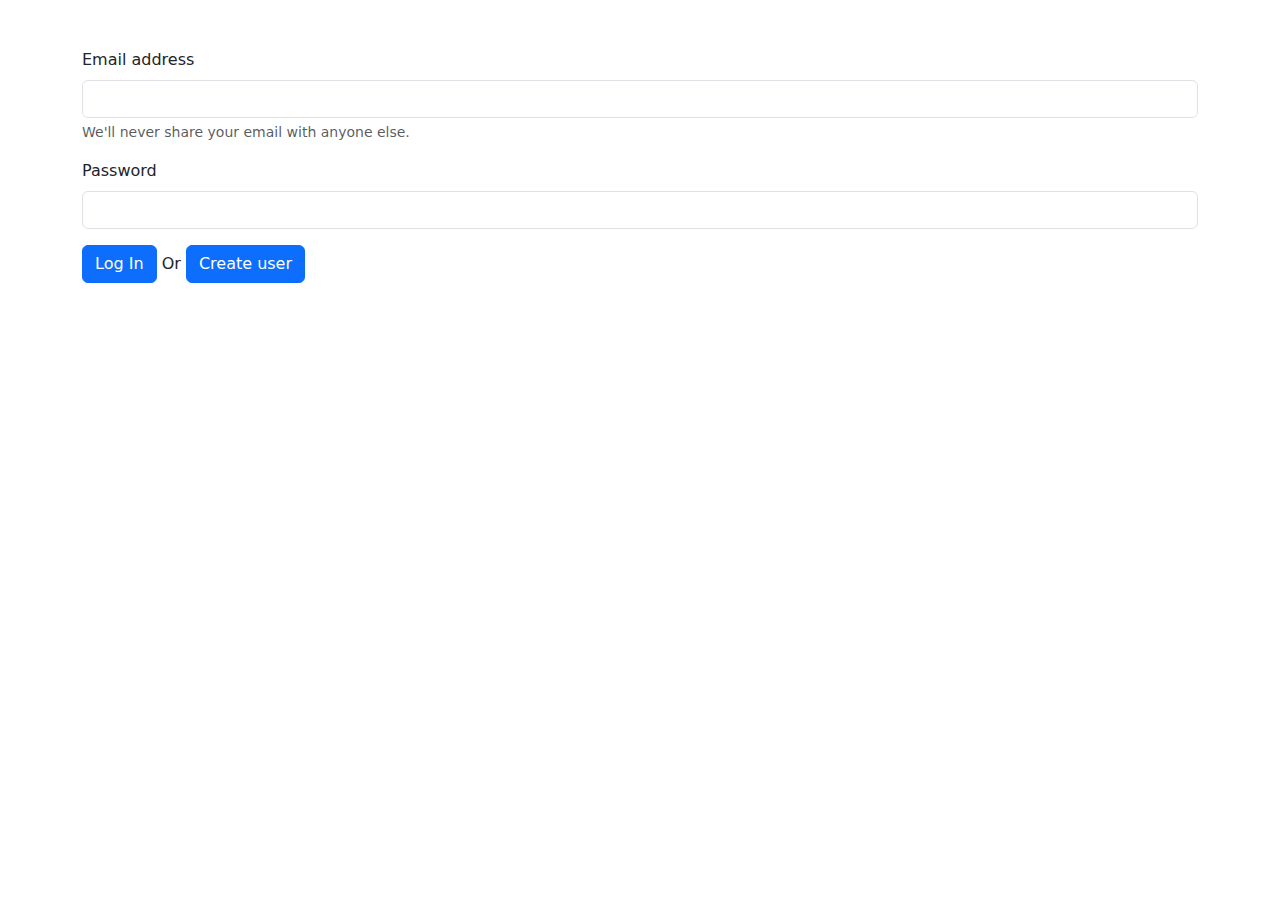
<file: social-nectwork/index.html>
<!DOCTYPE html>
<html lang="en">
<head>
    <meta charset="UTF-8">
    <meta name="viewport" content="width=device-width, initial-scale=1.0">
    <title>Diary App</title>
    <link href="https://cdn.jsdelivr.net/npm/bootstrap@5.3.3/dist/css/bootstrap.min.css" rel="stylesheet" integrity="sha384-QWTKZyjpPEjISv5WaRU9OFeRpok6YctnYmDr5pNlyT2bRjXh0JMhjY6hW+ALEwIH" crossorigin="anonymous">
    
</head>
<body>
    <section class="container-sm ">
        <div class="row mt-5">
            <form id="loginForm" >
                <div class="mb-3">
                  <label for="exampleInputEmail1" class="form-label">Email address</label>
                  <input name="email" type="email" class="form-control" id="exampleInputEmail1" aria-describedby="emailHelp">
                  <div id="emailHelp" class="form-text">We'll never share your email with anyone else.</div>
                </div>
                <div class="mb-3">
                  <label for="exampleInputPassword1" class="form-label">Password</label>
                  <input name="password" type="password" class="form-control" id="exampleInputPassword1">
                </div>
                <button type="submit" class="btn btn-primary">Log In</button>
                <span>Or</span>
                <button type="submit" class="btn btn-primary">Create user</button>
              </form>   
        </div>
    </section>

    <script src="main.js"></script>
</body>
</html>
</file>
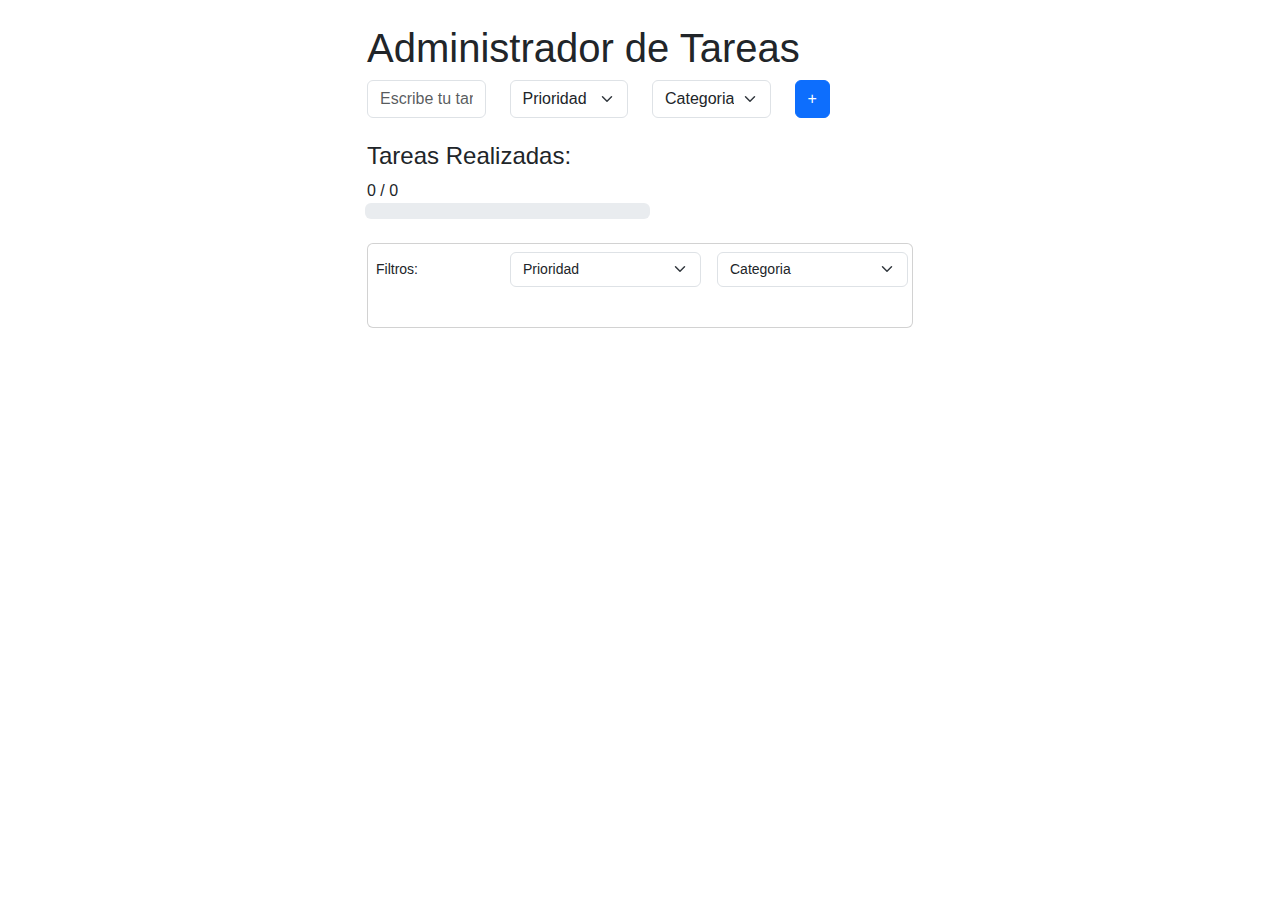
<file: task-manager/index.html>
<!DOCTYPE html>
<html lang="en">
<head>
    <meta charset="UTF-8">
    <meta name="viewport" content="width=device-width, initial-scale=1.0">
    <title>Task manager</title>
    <link rel="stylesheet" href="style.css">
    <script src="main.js" defer></script>
    <link href="https://cdn.jsdelivr.net/npm/bootstrap@5.3.3/dist/css/bootstrap.min.css" rel="stylesheet" integrity="sha384-QWTKZyjpPEjISv5WaRU9OFeRpok6YctnYmDr5pNlyT2bRjXh0JMhjY6hW+ALEwIH" crossorigin="anonymous">
</head>
<body>
    <section class="container" >
        <div class="row justify-content-center my-4">
            <div class="col-12 col-md-6">
                <h1>Administrador de Tareas</h1>
                <form>
                    <div class="row">
                        <div class="col-12 col-md-3">
                            <input placeholder="Escribe tu tarea" class="form-control"  id="task" type="text">
                        </div>
                        <div class="col-5 col-md-3 mt-2 mt-md-0">
                            <select class="form-select" id="priority" >
                                <option disabled selected>Prioridad</option>
                                <option value="Alta">Alta</option>
                                <option value="Normal">Normal</option>
                                <option value="Baja">Baja</option>
                            </select>
                        </div>
                        <div class="col-5 col-md-3 mt-2 mt-md-0">
                            <select class="form-select" id="category" >
                                <option disabled selected>Categoria</option>
                                <option value="Hogar">Hogar</option>
                                <option value="Trabajo">Trabajo</option>
                                <option value="Vueltas">Vueltas</option>
                            </select>
                        </div>
                        <div class="col-2 col-md-3 mt-2 mt-md-0">
                            <button class="btn btn-primary" onclick="sendTask(event)">+</button>
                        </div>

                    </div>
                </form>
                <div class="row mt-4 align-items-center">
                    <div class="col-6" >
                        <div class="row tasks-progress">
                            <h4>Tareas Realizadas:</h4>
                            <div>
                                <span id="completedTasks">5</span>
                                <span>/</span>
                                <span id="totalTasks">10</span>
                            </div>
                            <div class="progress" role="progressbar" aria-label="Basic example" aria-valuenow="25" aria-valuemin="0" aria-valuemax="100">
                                <div id="progressBar" class="progress-bar" style="width: 0"></div>
                            </div>
                        </div>
                    </div>
           
                </div>
            </div>
        </div>
    </section>

    <section class="container">
        <div class="row justify-content-center">
            <div class="col-12 col-md-6">
                <div class="card px-2 py-2">
                    <div class="card-filters row   align-items-center">
                        <div class="col-3">
                            <h6 class="mx-0 my-0">Filtros:</h6>
                        </div>
                        <div class="col-9">
                            <div class="row">
                            <div class="col-6 px-2" >
                                <select onchange="handleTaskFilter()" class="form-select " id="filterPriority" >
                                    <option disabled selected>Prioridad</option>
                                    <option value="Alta">Alta</option>
                                    <option value="Normal">Normal</option>
                                    <option value="Baja">Baja</option>
                                </select>
                            </div>
                            <div class="col-6 px-2" >
                                <select onchange="handleTaskFilter()"  class="form-select" id="filterCategory">
                                    <option disabled selected value="">Categoria</option>
                                    <option value="Hogar">Hogar</option>
                                    <option value="Trabajo">Trabajo</option>
                                    <option value="Vueltas">Vueltas</option>
                                </select>
                            </div>
  
                            </div>

                        </div>
                    </div>
                    
                    <div class="card-body">
                    <ul class="list-group tasks" >
            
                    </ul>
                </div>
                </div>
            </div>
        </div>
    </section>

</body>
</html>
</file>
<file: task-manager/style.css>
*{
    box-sizing: border-box;
    margin:0;
    padding:0;
    font-family: Verdana, Geneva, Tahoma, sans-serif;
}




.task-buttons{
    display:flex;
    justify-content: flex-end;
    align-items: flex-end;
    gap: 5px;
}



.task-btn{
    transition: .3s;
    cursor:pointer;
}

.task-btn:hover{
    transform: scale(1.2);
}

.tasks-progress .progress{
    padding-left: 0px;
    padding-right: 0px;
    margin: 0px 10px;
}

.list-task-item{
    padding-right:0px !important;
    padding-left: 0px !important;
}


.card-filters .form-select{
    font-size: 14px;
}
h6{
    font-size: 14px !important;
}
</file>
